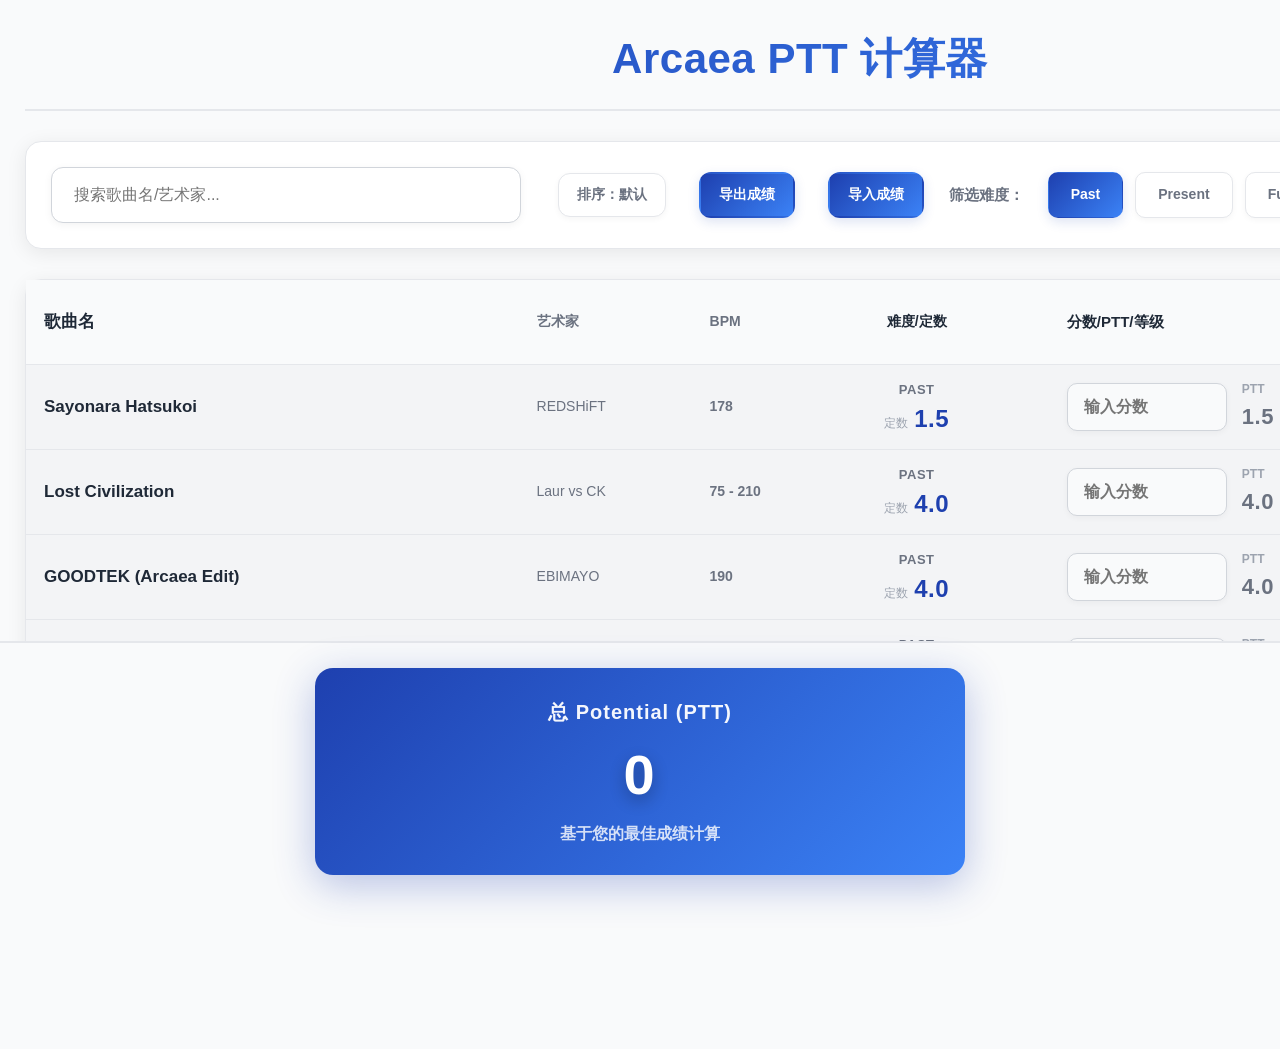
<file: index.html>
<!DOCTYPE html>
<html lang="zh-CN">

<head>
    <meta charset="UTF-8">
    <meta name="viewport" content="width=device-width, initial-scale=1.0">
    <title>Arcaea PTT 计算器</title>
    <link rel="stylesheet" type="text/css" href="style.css">
</head>

<body>
    <div class="container">
        <h1>Arcaea PTT 计算器</h1>

        <div class="search-filter-container">
            <input type="text" id="searchInput" placeholder="搜索歌曲名/艺术家...">
            <button id="sortButton" title="切换排序">排序：默认</button>
            <button id="exportButton" class="export-btn" title="导出成绩">导出成绩</button>
            <button id="importButton" class="import-btn" title="导入成绩">导入成绩</button>
            <input type="file" id="importFile" accept=".pttdat" style="display:none">

            <div class="difficulty-filter">
                <span>筛选难度：</span>
                <input type="radio" name="diffFilter" id="diff0" value="1" checked>
                <label for="diff0">Past</label>

                <input type="radio" name="diffFilter" id="diff1" value="0">
                <label for="diff1">Present</label>

                <input type="radio" name="diffFilter" id="diff2" value="2">
                <label for="diff2">Future</label>

                <input type="radio" name="diffFilter" id="diff3" value="3">
                <label for="diff3">Beyond</label>

                <input type="radio" name="diffFilter" id="diff4" value="4">
                <label for="diff4">Eternal</label>
            </div>
        </div>

        <div class="song-table-wrapper">
            <div class="song-table">
                <div class="song-row header-row">
                    <div class="col title">歌曲名</div>
                    <div class="col artist">艺术家</div>
                    <div class="col bpm">BPM</div>
                    <div class="col diff-info">难度/定数</div>
                    <div class="col score-ptt">分数/PTT/等级</div>
                </div>

                <div id="songList" class="song-list"></div>
            </div>
        </div>

        <div class="total-ptt-container">
            <div class="total-ptt-card">
                <div class="total-ptt-title">总 Potential (PTT)</div>
                <div class="total-ptt-value" id="totalPtt">0.00</div>
                <div class="total-ptt-subtitle">基于您的最佳成绩计算</div>
            </div>
        </div>
    </div>

    <script>
        let allSongs = [];
        const STORAGE_KEY = 'arcaeaScores';
        let scoreRecords = JSON.parse(localStorage.getItem(STORAGE_KEY)) || {};
        const ratingClassMap = ['Present', 'Past', 'Future', 'Beyond', 'Eternal'];
        let currentFilterDiff = 1;
        const gradeMap = {};
        const gradeFields = ['PRS', 'PST', 'FTR', 'BYD', 'ETR'];

        fetch('songlist.json')
            .then(response => response.text())
            .then(data => {
                const songData = JSON.parse(data);
                allSongs = songData.songs.filter(song => !song.deleted);

                const diffFilterRadios = document.querySelectorAll('input[name="diffFilter"]');
                diffFilterRadios.forEach(radio => {
                    radio.addEventListener('change', (e) => {
                        currentFilterDiff = parseInt(e.target.value);
                        renderSongList();
                    });
                });

                const searchInput = document.getElementById('searchInput');
                searchInput.addEventListener('input', () => {
                    renderSongList();
                });

                renderSongList();
                calculateTotalPTT();
            })
            .catch(error => console.error(error));

        fetch('grade.html')
            .then(response => response.text())
            .then(data => {
                try {
                    const parser = new DOMParser();
                    const doc = parser.parseFromString(data, 'text/html');
                    const rows = doc.querySelectorAll('tbody tr');
                    rows.forEach(row => {
                        const cells = row.querySelectorAll('td');
                        if (cells.length >= 6) {
                            const name = cells[0].textContent.trim();
                            const key = name.replace(/\s+/g, '').toLowerCase();
                            gradeMap[key] = {
                                'PST': cells[1].textContent.trim(),
                                'PRS': cells[2].textContent.trim(),
                                'FTR': cells[3].textContent.trim(),
                                'BYD': cells[4].textContent.trim(),
                                'ETR': cells[5].textContent.trim()
                            };
                        }
                    });
                    renderSongList();
                } catch (e) {
                    console.error(e);
                }
            })
            .catch(error => console.error(error));

        function updateAllRowColors() {
            const sortedPtts = Object.entries(scoreRecords)
                .filter(item => item[1].score > 0)
                .sort((a, b) => b[1].ptt - a[1].ptt);
            const top10 = new Set(sortedPtts.slice(0, 10).map(item => item[0]));
            const top20 = new Set(sortedPtts.slice(10, 20).map(item => item[0]));

            const allInputs = document.querySelectorAll('.score-input');
            allInputs.forEach(input => {
                const key = input.dataset.key;
                const row = input.closest('.song-row');
                if (!scoreRecords[key] || scoreRecords[key].score <= 0) {
                    row.style.backgroundColor = '#f3f4f6';
                } else if (top10.has(key)) {
                    row.style.backgroundColor = '#fff8e1';
                } else if (top20.has(key)) {
                    row.style.backgroundColor = '#e0f2fe';
                } else {
                    row.style.backgroundColor = '';
                }
            });
        }

        function renderSongList() {
            const songListEl = document.getElementById('songList');
            const searchKeyword = document.getElementById('searchInput').value.trim().toLowerCase();
            songListEl.innerHTML = '';
            const filteredSongs = allSongs.filter(song => {
                const targetDiff = Array.isArray(song.difficulties) ? song.difficulties.find(diff => diff.ratingClass === currentFilterDiff) : null;
                const hasTargetDiff = !!targetDiff;

                const searchParts = [];

                if (song.search_title && typeof song.search_title === 'object') {
                    Object.keys(song.search_title).forEach(lang => {
                        const v = song.search_title[lang];
                        if (Array.isArray(v)) searchParts.push(...v);
                        else if (typeof v === 'string') searchParts.push(v);
                    });
                }

                if (targetDiff && targetDiff.title_localized && targetDiff.title_localized.en) searchParts.push(targetDiff.title_localized.en);

                if (song.title_localized && song.title_localized.en) searchParts.push(song.title_localized.en);
                if (song.title) searchParts.push(song.title);
                if (song.artist) searchParts.push(song.artist);

                const searchTitle = searchParts.join(' ').toLowerCase();
                const titleMatch = searchTitle.includes(searchKeyword);
                const artistMatch = (song.artist || '').toLowerCase().includes(searchKeyword) || (targetDiff && (targetDiff.artist || '').toLowerCase().includes(searchKeyword));

                return hasTargetDiff && (titleMatch || artistMatch);
            });

            const mapped = filteredSongs.map(song => {
                const targetDiff = Array.isArray(song.difficulties) ? song.difficulties.find(diff => diff.ratingClass === currentFilterDiff) : null;
                const displayTitle = (targetDiff && targetDiff.title_localized && targetDiff.title_localized.en) || (song.title_localized && song.title_localized.en) || song.title || '';
                const artistDisplay = (targetDiff && targetDiff.artist) || song.artist || '';

                // 修改点：使用歌曲的主标题（Main Title）作为匹配 gradeMap 的 Key
                // 这样即使当前是 BYD 难度且显示名为 "Axium Divergence"，也能通过 "Axium Crisis" 匹配到定数
                const mainTitle = (song.title_localized && song.title_localized.en) || song.title || '';
                const nameKey = mainTitle.replace(/\s+/g, '').toLowerCase();

                const gradeEntry = gradeMap[nameKey];
                let constantValue = targetDiff ? targetDiff.rating : 0;
                if (gradeEntry) {
                    const field = gradeFields[currentFilterDiff];
                    const v = parseFloat(gradeEntry[field]);
                    if (!isNaN(v)) constantValue = v;
                }
                const parsedConstant = parseFloat(constantValue);
                const constantForCalc = !isNaN(parsedConstant) ? parsedConstant : (targetDiff ? (parseFloat(targetDiff.rating) || 0) : 0);
                const recordKey = `${song.id}_${currentFilterDiff}`;
                const rec = scoreRecords[recordKey] || null;
                const score = rec ? rec.score : 0;
                const ptt = rec ? rec.ptt : null;
                return { song, targetDiff, displayTitle, artistDisplay, constantForCalc, recordKey, score, ptt };
            });

            if (currentSortIndex && mapped.length > 1) {
                const mode = sortModes[currentSortIndex];
                switch (mode) {
                    case 'title-asc':
                        mapped.sort((a, b) => a.displayTitle.localeCompare(b.displayTitle, undefined, { sensitivity: 'base' }));
                        break;
                    case 'title-desc':
                        mapped.sort((a, b) => b.displayTitle.localeCompare(a.displayTitle, undefined, { sensitivity: 'base' }));
                        break;
                    case 'diff-asc':
                        mapped.sort((a, b) => a.constantForCalc - b.constantForCalc);
                        break;
                    case 'diff-desc':
                        mapped.sort((a, b) => b.constantForCalc - a.constantForCalc);
                        break;
                    case 'score-asc': {
                        const part = mapped.filter(m => m.score > 0).sort((a, b) => a.score - b.score);
                        const rest = mapped.filter(m => m.score <= 0);
                        mapped.splice(0, mapped.length, ...part, ...rest);
                        break;
                    }
                    case 'score-desc': {
                        const part = mapped.filter(m => m.score > 0).sort((a, b) => b.score - a.score);
                        const rest = mapped.filter(m => m.score <= 0);
                        mapped.splice(0, mapped.length, ...part, ...rest);
                        break;
                    }
                    case 'ptt-asc': {
                        const part = mapped.filter(m => m.ptt !== null).sort((a, b) => a.ptt - b.ptt);
                        const rest = mapped.filter(m => m.ptt === null);
                        mapped.splice(0, mapped.length, ...part, ...rest);
                        break;
                    }
                    case 'ptt-desc': {
                        const part = mapped.filter(m => m.ptt !== null).sort((a, b) => b.ptt - a.ptt);
                        const rest = mapped.filter(m => m.ptt === null);
                        mapped.splice(0, mapped.length, ...part, ...rest);
                        break;
                    }
                    default:
                        break;
                }
            }

            if (filteredSongs.length === 0) {
                songListEl.innerHTML = '<div class="no-result">未找到匹配的歌曲</div>';
                return;
            }

            mapped.forEach(item => {
                const song = item.song;
                const targetDiff = item.targetDiff;
                const displayTitle = item.displayTitle;
                const artistDisplay = item.artistDisplay;
                const constantForCalc = item.constantForCalc;
                const constantDisplay = Number.isFinite(constantForCalc) ? constantForCalc.toFixed(1) : String(constantForCalc);
                const recordKey = item.recordKey;

                const songRow = document.createElement('div');
                songRow.className = 'song-row';

                songRow.innerHTML = `
                    <div class="col title">${displayTitle || '未知歌曲'}</div>
                    <div class="col artist">${artistDisplay || '未知艺术家'}</div>
                    <div class="col bpm">${song.bpm || song.bpm_base || '-'}</div>
                    <div class="col diff-info">
                        <span class="diff-name">${ratingClassMap[currentFilterDiff]}</span>
                        <div class="constant-container">
                            <span class="constant-label">定数</span>
                            <span class="constant-value">${constantDisplay}</span>
                        </div>
                    </div>
                    <div class="col score-ptt">
                        <input type="number" class="score-input" placeholder="输入分数" min="0" max="10000000" data-key="${recordKey}">
                        <div class="result">
                            <div class="ptt-container">
                                <span class="ptt-label">PTT</span>
                                <span class="ptt-value" data-constant="${constantDisplay}">${constantDisplay}</span>
                            </div>
                            <div class="rank-container">
                                <span class="rank-label">等级</span>
                                <span class="rank-badge no-score">-</span>
                            </div>
                        </div>
                    </div>
                `;

                const scoreInput = songRow.querySelector('.score-input');
                const rankEl = songRow.querySelector('.rank-badge');
                const pttEl = songRow.querySelector('.ptt-value');

                if (scoreRecords[recordKey]) {
                    scoreInput.value = scoreRecords[recordKey].score;
                    rankEl.textContent = scoreRecords[recordKey].rank;
                    rankEl.className = `rank-badge ${getRankClass(scoreRecords[recordKey].rank)}`;
                    rankEl.classList.remove('no-score');
                    pttEl.textContent = Math.floor(scoreRecords[recordKey].ptt * 10000) / 10000;
                    pttEl.classList.add('has-score');
                } else {
                    rankEl.textContent = '-';
                    rankEl.className = 'rank-badge no-score';
                    pttEl.textContent = constantDisplay;
                    pttEl.classList.remove('has-score');
                }

                scoreInput.addEventListener('input', () => {
                    const score = parseInt(scoreInput.value) || 0;
                    const key = scoreInput.dataset.key;

                    if (score > 0) {
                        const { rank, ptt } = calculatePTT(score, constantForCalc);

                        rankEl.textContent = rank;
                        rankEl.className = `rank-badge ${getRankClass(rank)}`;
                        rankEl.classList.remove('no-score');
                        pttEl.textContent = Math.floor(ptt * 10000) / 10000;
                        pttEl.classList.add('has-score');

                        scoreRecords[key] = { score, rank, ptt };
                    } else {
                        rankEl.textContent = '-';
                        rankEl.className = 'rank-badge no-score';
                        pttEl.textContent = constantDisplay;
                        pttEl.classList.remove('has-score');

                        delete scoreRecords[key];
                    }

                    localStorage.setItem(STORAGE_KEY, JSON.stringify(scoreRecords));
                    calculateTotalPTT();
                    updateAllRowColors();
                });

                songListEl.appendChild(songRow);
            });
            updateAllRowColors();
        }

        function calculatePTT(score, constant) {
            let rank = '无';
            let ptt = 0;

            if (score >= 10000000) {
                rank = 'EX+';
                ptt = constant + 2;
            } else if (score >= 9900000) {
                rank = 'EX+';
                ptt = constant + 1 + (score - 9800000) / 200000;
            } else if (score >= 9800000) {
                rank = 'EX';
                ptt = constant + 1 + (score - 9800000) / 200000;
            } else if (score >= 9500000) {
                rank = 'AA';
                ptt = constant + (score - 9500000) / 300000;
            } else if (score >= 9200000) {
                rank = 'A';
                ptt = constant + (score - 9500000) / 300000;
            } else if (score >= 8900000) {
                rank = 'B';
                ptt = constant + (score - 9500000) / 300000;
            } else if (score >= 8600000) {
                rank = 'C';
                ptt = constant + (score - 9500000) / 300000;
            } else if (score > 0) {
                rank = 'D';
                ptt = constant + (score - 9500000) / 300000;
            }

            ptt = Math.max(0, ptt);
            return { rank, ptt };
        }

        function getRankClass(rank) {
            if (rank.includes('EX+')) return 'ex-plus';
            if (rank.includes('EX')) return 'ex';
            if (rank.includes('AA')) return 'aa';
            if (rank.includes('A')) return 'a';
            if (rank.includes('B')) return 'b';
            if (rank.includes('C')) return 'c';
            if (rank.includes('D')) return 'd';
            return '';
        }

        function calculateTotalPTT() {
            const allPtts = Object.values(scoreRecords)
                .map(item => item.ptt)
                .filter(ptt => ptt > 0)
                .sort((a, b) => b - a);

            const b30 = allPtts.slice(0, 30).reduce((sum, ptt) => sum + ptt, 0);
            const b10 = allPtts.slice(0, 10).reduce((sum, ptt) => sum + ptt, 0);
            const totalPtt = (b30 + b10) / 40;

            document.getElementById('totalPtt').textContent = Math.floor(totalPtt * 10000) / 10000;
        }

        const sortModes = [
            'default',
            'title-asc',
            'title-desc',
            'diff-asc',
            'diff-desc',
            'score-asc',
            'score-desc',
            'ptt-asc',
            'ptt-desc'
        ];
        let currentSortIndex = 0;

        const sortButton = document.getElementById('sortButton');
        if (sortButton) {
            const labels = {
                'default': '排序：默认',
                'title-asc': '排序：标题 ↑',
                'title-desc': '排序：标题 ↓',
                'diff-asc': '排序：难度 ↑',
                'diff-desc': '排序：难度 ↓',
                'score-asc': '排序：成绩 ↑',
                'score-desc': '排序：成绩 ↓',
                'ptt-asc': '排序：PTT ↑',
                'ptt-desc': '排序：PTT ↓'
            };
            sortButton.addEventListener('click', () => {
                currentSortIndex = (currentSortIndex + 1) % sortModes.length;
                sortButton.textContent = labels[sortModes[currentSortIndex]] || '排序';
                renderSongList();
            });
        }

        const exportButton = document.getElementById('exportButton');
        const importButton = document.getElementById('importButton');
        const importFile = document.getElementById('importFile');

        if (exportButton) {
            exportButton.addEventListener('click', () => {
                try {
                    const payload = {
                        exportedAt: new Date().toISOString(),
                        scores: scoreRecords
                    };
                    const json = JSON.stringify(payload, null, 2);
                    const blob = new Blob([json], { type: 'application/json' });
                    const url = URL.createObjectURL(blob);
                    const a = document.createElement('a');
                    a.href = url;
                    const timestamp = new Date().toISOString().replace(/[:]/g, '-').replace(/T/, '_').split('.')[0];
                    a.download = `pttcalcData${timestamp}.pttdat`;
                    document.body.appendChild(a);
                    a.click();
                    a.remove();
                    URL.revokeObjectURL(url);
                } catch (e) {
                    alert('导出失败：' + e.message);
                }
            });
        }

        if (importButton && importFile) {
            importButton.addEventListener('click', () => importFile.click());

            importFile.addEventListener('change', (e) => {
                const file = importFile.files && importFile.files[0];
                if (!file) return;
                if (!file.name.toLowerCase().endsWith('.pttdat')) {
                    alert('仅支持 .pttdat 格式的文件');
                    importFile.value = '';
                    return;
                }
                const reader = new FileReader();
                reader.onload = () => {
                    try {
                        const text = String(reader.result || '');
                        const obj = JSON.parse(text);
                        if (!obj || typeof obj !== 'object' || !obj.scores || typeof obj.scores !== 'object') {
                            throw new Error('文件格式不正确：必须为 .pttdat 且包含 scores 字段');
                        }

                        const incoming = obj.scores;
                        scoreRecords = Object.assign({}, scoreRecords, incoming);
                        localStorage.setItem(STORAGE_KEY, JSON.stringify(scoreRecords));
                        renderSongList();
                        calculateTotalPTT();
                        alert('导入成功，已更新成绩记录');
                    } catch (err) {
                        alert('导入失败：' + err.message);
                    } finally {
                        importFile.value = '';
                    }
                };
                reader.onerror = () => {
                    alert('读取文件失败');
                    importFile.value = '';
                };
                reader.readAsText(file, 'utf-8');
            });
        }
    </script>
</body>

</html>
</file>
<file: style.css>
* {
    margin: 0;
    padding: 0;
    box-sizing: border-box;
    font-family: 'Microsoft Yahei', 'Arial', sans-serif;
}

:root {
    --primary: #1e40af;
    --primary-light: #3b82f6;
    --primary-dark: #1e3a8a;
    --secondary: #8b5cf6;
    --text-main: #1f2937;
    --text-secondary: #6b7280;
    --text-light: #9ca3af;
    --bg-main: #ffffff;
    --bg-light: #f9fafb;
    --bg-hover: #f0f9ff;
    --border-light: #e5e7eb;
    --border: #d1d5db;
    --card-shadow: 0 4px 20px rgba(0,0,0,0.08);
    --btn-shadow: 0 4px 12px rgba(30, 64, 175, 0.15);
    --gradient-primary: linear-gradient(135deg, #1e40af 0%, #3b82f6 100%);
    --gradient-secondary: linear-gradient(135deg, #8b5cf6 0%, #a78bfa 100%);
}

body {
    background-color: var(--bg-light);
    color: var(--text-main);
    line-height: 1.4;
    min-height: 100vh;
    display: flex;
    flex-direction: column;
    padding-bottom: 140px;
    box-sizing: border-box;
}

.container {
    max-width: 1600px;
    margin: 0 auto;
    padding: 30px 25px;
    flex: 1;
    display: flex;
    flex-direction: column;
}

h1 {
    text-align: center;
    color: var(--text-main);
    margin-bottom: 30px;
    font-weight: 800;
    font-size: 42px;
    letter-spacing: 0.5px;
    background: var(--gradient-primary);
    -webkit-background-clip: text;
    -webkit-text-fill-color: transparent;
    background-clip: text;
    padding-bottom: 20px;
    border-bottom: 2px solid var(--border-light);
}

.search-filter-container {
    display: flex;
    flex-wrap: wrap;
    gap: 25px;
    align-items: center;
    margin-bottom: 30px;
    padding: 25px;
    background-color: var(--bg-main);
    border-radius: 16px;
    box-shadow: var(--card-shadow);
    border: 1px solid var(--border-light);
}

#searchInput {
    flex: 1;
    min-width: 380px;
    padding: 18px 22px;
    border: 1px solid var(--border);
    border-radius: 12px;
    font-size: 16px;
    outline: none;
    transition: all 0.3s ease;
    background-color: var(--bg-main);
    color: var(--text-main);
    box-shadow: 0 2px 8px rgba(0,0,0,0.05);
}

#searchInput:focus {
    border-color: var(--primary);
    box-shadow: 0 0 0 4px rgba(30, 64, 175, 0.12);
}

/* 排序按钮美化，与筛选标签风格一致 */
#sortButton {
    flex: 0 0 auto;
    margin-left: 12px;
    padding: 12px 18px;
    border: 1px solid var(--border-light);
    border-radius: 12px;
    background-color: var(--bg-main);
    color: var(--text-secondary);
    font-size: 14px;
    font-weight: 700;
    cursor: pointer;
    box-shadow: 0 2px 6px rgba(0,0,0,0.04);
    transition: all 0.2s ease;
}

#sortButton:hover {
    background-color: var(--bg-hover);
    border-color: var(--primary-light);
    color: var(--primary);
    transform: translateY(-2px);
}

#sortButton:active { transform: translateY(0); }
#sortButton:focus {
    outline: none;
    box-shadow: 0 0 0 4px rgba(30,64,175,0.12);
    border-color: var(--primary);
}

/* 导入/导出 按钮样式，保持与排序按钮一致 */
.export-btn, .import-btn {
    flex: 0 0 auto;
    margin-left: 8px;
    padding: 12px 18px;
    border-radius: 12px;
    background: var(--gradient-primary);
    border-color: transparent;
    color: white;
    font-size: 14px;
    font-weight: 700;
    cursor: pointer;
    box-shadow: var(--btn-shadow);
    transition: all 0.2s ease;
}
.export-btn:hover, .import-btn:hover {
    transform: translateY(-2px);
}
.export-btn:focus, .import-btn:focus {
    outline: none;
    box-shadow: 0 0 0 4px rgba(30,64,175,0.12);
    border-color: var(--primary);
}

.difficulty-filter {
    display: flex;
    flex-wrap: wrap;
    gap: 12px;
    align-items: center;
    font-size: 14px;
    color: var(--text-main);
}

.difficulty-filter span {
    font-weight: 600;
    margin-right: 12px;
    color: var(--text-secondary);
    font-size: 15px;
}

.difficulty-filter input[type="radio"] {
    display: none;
}

.difficulty-filter label {
    cursor: pointer;
    padding: 12px 22px;
    border: 1px solid var(--border-light);
    border-radius: 10px;
    background-color: var(--bg-main);
    color: var(--text-secondary);
    font-size: 14px;
    font-weight: 600;
    transition: all 0.25s ease;
    white-space: nowrap;
    box-shadow: 0 2px 6px rgba(0,0,0,0.04);
}

.difficulty-filter label:hover {
    background-color: var(--bg-hover);
    border-color: var(--primary-light);
    color: var(--primary);
    transform: translateY(-2px);
}

.difficulty-filter input[type="radio"]:checked + label {
    background: var(--gradient-primary);
    border-color: transparent;
    color: white;
    box-shadow: var(--btn-shadow);
    font-weight: 700;
}

.song-table-wrapper {
    height: calc(100vh - 320px);
    /* 允许内部元素溢出显示，避免等级被外层裁切 */
    overflow: visible;
    border-radius: 16px;
    box-shadow: var(--card-shadow);
    margin-bottom: 20px;
    border: 1px solid var(--border-light);
    background-color: var(--bg-main);
}

.song-table {
    height: 100%;
    display: flex;
    flex-direction: column;
    background-color: var(--bg-main);
    /* 拉大表格整体最小宽度，保证列不会被压缩遮挡 */
    min-width: 1700px;
}

.header-row {
    background-color: var(--bg-light);
    color: var(--text-main);
    font-weight: 700;
    font-size: 15px;
    flex-shrink: 0;
    border-bottom: 1px solid var(--border-light);
}

.ong-list, .song-list {
    flex: 1;
    overflow-y: auto;
    /* 允许横向滚动以查看放大的表格 */
    overflow-x: auto;
}

.song-row {
    display: flex;
    border-bottom: 1px solid var(--border-light);
    transition: all 0.25s ease;
    align-items: center;
    height: 85px;
}

.song-row:last-child {
    border-bottom: none;
}

.song-row:not(.header-row):hover {
    background-color: var(--bg-hover);
}

.col {
    padding: 14px 18px;
    display: flex;
    align-items: center;
    /* 单行显示，超出用省略号，不换行 */
    overflow: hidden;
    text-overflow: ellipsis;
    white-space: nowrap;
    min-width: 0;
}

.col.title { 
    flex: 2;
    font-weight: 700;
    font-size: 17px;
    color: var(--text-main);
}
.col.artist { 
    flex: 0.6;
    color: var(--text-secondary);
    font-size: 14px;
}
.col.bpm { 
    flex: 0.25;
    text-align: center;
    color: var(--text-secondary);
    font-size: 14px;
    font-weight: 600;
}
.col.diff-info { 
    flex: 1;
    display: flex;
    flex-direction: column;
    gap: 8px;
    font-size: 14px;
}
.col.diff-info .diff-name {
    color: var(--text-secondary);
    font-weight: 700;
    font-size: 13px;
    text-transform: uppercase;
    letter-spacing: 0.5px;
}
.col.diff-info .constant-container {
    display: flex;
    align-items: baseline;
    gap: 6px;
}
.col.diff-info .constant-label {
    color: var(--text-light);
    font-size: 12px;
}
.col.diff-info .constant-value {
    color: var(--primary);
    font-weight: 800;
    font-size: 24px;
    line-height: 1;
    letter-spacing: 0.5px;
}
.col.score-ptt { 
    flex: 2.8;
    display: flex;
    align-items: center;
    gap: 15px;
    padding-right: 20px;
    min-width: 0;
    /* 允许内部的等级/ptt元素显示，不被父列裁切 */
    overflow: visible;
}

.score-input {
    width: 160px;
    padding: 14px 16px;
    border: 1px solid var(--border);
    border-radius: 10px;
    outline: none;
    font-size: 16px;
    font-weight: 600;
    transition: all 0.25s ease;
    color: var(--text-main);
    background-color: var(--bg-light);
    box-shadow: 0 2px 6px rgba(0,0,0,0.04);
}
.score-input:focus {
    border-color: var(--primary);
    background-color: var(--bg-main);
    box-shadow: 0 0 0 4px rgba(30, 64, 175, 0.12);
}

.result {
    display: flex;
    flex-direction: row;
    gap: 15px;
    font-size: 14px;
    align-items: center;
    flex: 1;
    justify-content: space-between;
    min-width: 0;
}
.ptt-container {
    display: flex;
    flex-direction: column;
    align-items: flex-start;
    /* 保证 PTT 区域有固定最小宽度，便于始终可见 */
    flex: 0 0 120px;
    min-width: 120px;
    position: relative;
    z-index: 5;
}
.ptt-value {
    color: var(--text-secondary);
    font-weight: 800;
    font-size: 22px;
    letter-spacing: 0.5px;
    display: inline-block;
    /* 单行显示 PTT，溢出使用省略号（但我们为 PTT 区域保留最小宽度，通常不会裁切） */
    overflow: hidden;
    text-overflow: ellipsis;
    white-space: nowrap;
    max-width: 100%;
}
.ptt-value.has-score {
    color: var(--primary);
    background: var(--gradient-primary);
    -webkit-background-clip: text;
    -webkit-text-fill-color: transparent;
    background-clip: text;
}
.ptt-label {
    color: var(--text-light);
    font-size: 12px;
    font-weight: 600;
    margin-bottom: 4px;
}
.rank-container {
    display: flex;
    flex-direction: column;
    align-items: flex-start;
    flex-shrink: 0;
}
.rank-label {
    color: var(--text-light);
    font-size: 12px;
    font-weight: 600;
    margin-bottom: 4px;
}
.rank-badge {
    display: inline-flex;
    align-items: center;
    justify-content: center;
    padding: 10px 15px;
    border-radius: 20px;
    font-weight: 800;
    font-size: 18px;
    text-transform: uppercase;
    letter-spacing: 1px;
    min-width: 90px;
    max-width: 120px;
    text-align: center;
    box-shadow: 0 4px 8px rgba(0, 0, 0, 0.15);
    border: 2px solid rgba(255, 255, 255, 0.3);
    text-shadow: 0 1px 2px rgba(0, 0, 0, 0.2);
    /* 单行显示等级，超出时用省略号 */
    overflow: hidden;
    text-overflow: ellipsis;
    white-space: nowrap;
    position: relative;
    z-index: 20;
}
.rank-badge.no-score {
    background: linear-gradient(135deg, #f3f4f6 0%, #e5e7eb 100%);
    color: var(--text-secondary);
    border-color: rgba(156, 163, 175, 0.4);
    box-shadow: 0 4px 12px rgba(156, 163, 175, 0.2);
}
.rank-badge.ex-plus {
    background: linear-gradient(135deg, #fbbf24 0%, #f59e0b 100%);
    color: #78350f;
    border-color: rgba(245, 158, 11, 0.5);
    box-shadow: 0 6px 16px rgba(245, 158, 11, 0.4);
}
.rank-badge.ex {
    background: linear-gradient(135deg, #dbeafe 0%, #93c5fd 100%);
    color: #1e40af;
    border-color: rgba(30, 64, 175, 0.5);
    box-shadow: 0 6px 16px rgba(30, 64, 175, 0.3);
}
.rank-badge.aa {
    background: linear-gradient(135deg, #d1fae5 0%, #86efac 100%);
    color: #065f46;
    border-color: rgba(16, 185, 129, 0.5);
    box-shadow: 0 6px 16px rgba(16, 185, 129, 0.3);
}
.rank-badge.a {
    background: linear-gradient(135deg, #fef3c7 0%, #fde68a 100%);
    color: #92400e;
    border-color: rgba(245, 158, 11, 0.5);
    box-shadow: 0 6px 16px rgba(245, 158, 11, 0.3);
}
.rank-badge.b {
    background: linear-gradient(135deg, #f3f4f6 0%, #e5e7eb 100%);
    color: #374151;
    border-color: rgba(156, 163, 175, 0.5);
    box-shadow: 0 6px 16px rgba(156, 163, 175, 0.3);
}
.rank-badge.c {
    background: linear-gradient(135deg, #f5f5f5 0%, #e5e5e5 100%);
    color: #6b7280;
    border-color: rgba(209, 213, 219, 0.5);
    box-shadow: 0 6px 16px rgba(209, 213, 219, 0.3);
}
.rank-badge.d {
    background: linear-gradient(135deg, #fca5a5 0%, #f87171 100%);
    color: #7f1d1d;
    border-color: rgba(239, 68, 68, 0.5);
    box-shadow: 0 6px 16px rgba(239, 68, 68, 0.3);
}

.no-result {
    padding: 60px;
    text-align: center;
    color: var(--text-light);
    font-size: 16px;
    height: 100%;
    display: flex;
    align-items: center;
    justify-content: center;
    font-weight: 600;
}

.total-ptt-container {
    position: fixed;
    bottom: 0;
    left: 0;
    right: 0;
    padding: 25px;
    background: var(--bg-light);
    z-index: 100;
    border-top: 2px solid var(--border-light);
}

.total-ptt-card {
    background: var(--gradient-primary);
    border-radius: 18px;
    box-shadow: 0 10px 40px rgba(30, 64, 175, 0.3);
    padding: 30px 60px;
    text-align: center;
    max-width: 650px;
    margin: 0 auto;
    position: relative;
    overflow: hidden;
}

.total-ptt-title {
    font-size: 20px;
    color: rgba(255, 255, 255, 0.95);
    margin-bottom: 10px;
    font-weight: 700;
    letter-spacing: 1px;
}

.total-ptt-value {
    font-size: 56px;
    font-weight: 800;
    color: white;
    margin-bottom: 8px;
    letter-spacing: 2px;
    text-shadow: 0 6px 16px rgba(0, 0, 0, 0.3);
}

.total-ptt-subtitle {
    font-size: 16px;
    color: rgba(255, 255, 255, 0.8);
    font-weight: 600;
}

.song-list::-webkit-scrollbar {
    width: 12px;
}
.song-list::-webkit-scrollbar-track {
    background: var(--bg-light);
    border-radius: 6px;
}
.song-list::-webkit-scrollbar-thumb {
    background: var(--primary-light);
    border-radius: 6px;
    transition: background 0.2s ease;
}
.song-list::-webkit-scrollbar-thumb:hover {
    background: var(--primary);
}

@media (max-width: 1200px) {
    .song-table-wrapper {
        height: calc(100vh - 300px);
    }
    .song-row {
        height: 80px;
    }
    .col.title {
        font-size: 16px;
    }
    .col.diff-info .constant-value {
        font-size: 22px;
    }
    .ptt-value {
        font-size: 20px;
    }
    .rank-badge {
        font-size: 16px;
        padding: 9px 14px;
        min-width: 85px;
        max-width: 110px;
    }
    .total-ptt-card {
        padding: 25px 50px;
    }
    .total-ptt-value {
        font-size: 52px;
    }
}

@media (max-width: 992px) {
    .container {
        padding: 25px 20px;
    }
    h1 {
        font-size: 36px;
        margin-bottom: 25px;
    }
    .search-filter-container {
        gap: 20px;
        padding: 22px;
    }
    #searchInput {
        min-width: 320px;
        padding: 16px 20px;
    }
    .song-table-wrapper {
        height: calc(100vh - 280px);
    }
    .col.score-ptt {
        flex: 3;
    }
}

@media (max-width: 768px) {
    body {
        padding-bottom: 130px;
    }
    .container {
        padding: 20px 15px;
    }
    h1 {
        font-size: 32px;
        margin-bottom: 20px;
    }
    .search-filter-container {
        flex-direction: column;
        align-items: stretch;
        gap: 18px;
        padding: 20px;
    }
    #searchInput {
        min-width: unset;
        padding: 16px 18px;
    }
    .difficulty-filter {
        justify-content: center;
        gap: 10px;
    }
    .difficulty-filter label {
        padding: 10px 18px;
        font-size: 13px;
    }
    .song-table-wrapper {
        height: calc(100vh - 260px);
    }
    .song-row {
        height: auto;
        min-height: 100px;
        flex-wrap: wrap;
        align-items: flex-start;
        padding: 14px 0;
    }
    .col {
        flex: 100% !important;
        padding: 8px 16px;
    }
    .header-row {
        display: none;
    }
    .col.title {
        font-size: 18px;
        border-bottom: 1px solid var(--border-light);
        padding-bottom: 10px;
        margin-bottom: 10px;
    }
    .col.artist, .col.bpm {
        display: inline-block;
        padding: 0 12px 0 0;
        font-size: 14px;
    }
    .col.diff-info {
        flex-direction: row;
        justify-content: space-between;
        align-items: center;
        width: 100%;
        border-bottom: 1px solid var(--border-light);
        padding-bottom: 12px;
        margin-bottom: 12px;
    }
    .col.diff-info .constant-value {
        font-size: 24px;
    }
    .col.score-ptt {
        flex-direction: column;
        align-items: stretch;
        gap: 15px;
        padding: 0 16px;
    }
    .score-input {
        width: 100%;
        padding: 14px;
    }
    .result {
        flex-direction: column;
        align-items: stretch;
        gap: 10px;
        width: 100%;
        min-width: unset;
    }
    .ptt-container, .rank-container {
        min-width: unset;
        width: 100%;
    }
    .ptt-value {
        font-size: 22px;
    }
    .rank-badge {
        padding: 10px 12px;
        font-size: 18px;
        min-width: 100%;
        max-width: 100%;
        border-radius: 18px;
    }
    .total-ptt-container {
        padding: 20px;
    }
    .total-ptt-card {
        width: 100%;
        border-radius: 16px;
        padding: 25px 40px;
    }
    .total-ptt-value {
        font-size: 48px;
    }
    /* 移动端使排序按钮占满行并取消左间距 */
    #sortButton {
        width: 100%;
        margin-left: 0;
        padding: 12px 16px;
    }
}

@media (max-width: 480px) {
    .container {
        padding: 15px 10px;
    }
    h1 {
        font-size: 28px;
        margin-bottom: 15px;
    }
    .search-filter-container {
        padding: 18px;
    }
    #searchInput {
        padding: 14px 16px;
    }
    .difficulty-filter {
        gap: 8px;
    }
    .difficulty-filter label {
        padding: 8px 14px;
        font-size: 12px;
    }
    .song-table-wrapper {
        height: calc(100vh - 240px);
    }
    .total-ptt-card {
        padding: 20px 30px;
    }
    .total-ptt-value {
        font-size: 44px;
    }
}
</file>
